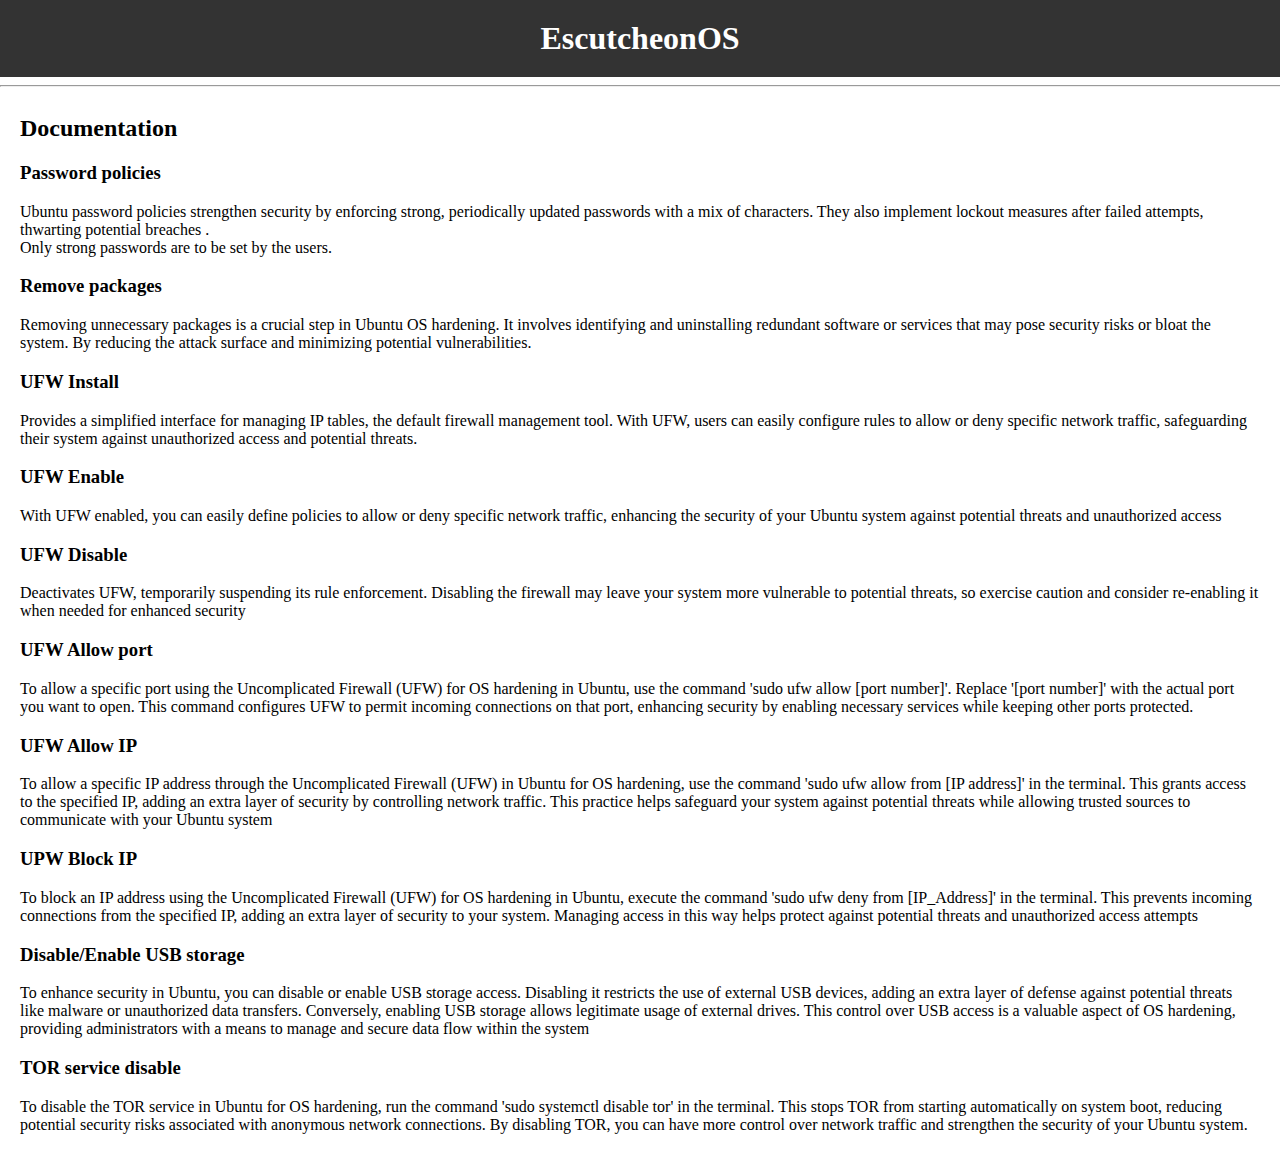
<file: index.html>
<!DOCTYPE html>
<html lang="en">
<head>
    <meta charset="UTF-8">
    <meta http-equiv="X-UA-Compatible" content="IE=edge" />
    <meta name="viewport" content="width=device-width, initial-scale=1.0" />
    <title>Simple Layout</title>
    <link rel="stylesheet" type"text/css" href="cs.css"/>
    
</head>
<body>
    <header>
        <h1> EscutcheonOS </h1>
    </header>
    
    <hr style="width:100%;text-align:left;margin-left:0">
    
    <main>
        <section>
            <h2>Documentation</h2>
            <p> 

</p>
        </section>
        
        <section>
            <h3>Password policies</h3>
	    <p> Ubuntu password policies strengthen security by enforcing strong, periodically updated passwords with a mix of characters. They also implement lockout measures after failed attempts, thwarting potential breaches   .</p>
	    <p> Only strong passwords are to be set by the users.</p>
	    <h3> Remove packages</h3>
	     <p>Removing unnecessary packages is a crucial step in Ubuntu OS hardening. It involves identifying and uninstalling redundant software or services that may pose security risks or bloat the system. By reducing the attack surface and minimizing potential vulnerabilities.</p>
	<h3> UFW Install </h3>
	<p> Provides a simplified interface for managing IP tables, the default firewall management tool. With UFW, users can easily configure rules to allow or deny specific network traffic, safeguarding their system against unauthorized access and potential threats. </p>
	<h3>  UFW Enable</h3>
	<p> With UFW enabled, you can easily define policies to allow or deny specific network traffic, enhancing the security of your Ubuntu system against potential threats and unauthorized access</p>
	<h3> UFW  Disable</h3>
	<p> Deactivates UFW, temporarily suspending its rule enforcement. Disabling the firewall may leave your system more vulnerable to potential threats, so exercise caution and consider re-enabling it when needed for enhanced security</p>
	<h3> UFW Allow port </h3>
	<p> To allow a specific port using the Uncomplicated Firewall (UFW) for OS hardening in Ubuntu, use the command 'sudo ufw allow [port number]'. Replace '[port number]' with the actual port you want to open. This command configures UFW to permit incoming connections on that port, enhancing security by enabling necessary services while keeping other ports protected.</p>
	<h3> UFW Allow IP  </h3>
	<p> To allow a specific IP address through the Uncomplicated Firewall (UFW) in Ubuntu for OS hardening, use the command 'sudo ufw allow from [IP address]' in the terminal. This grants access to the specified IP, adding an extra layer of security by controlling network traffic. This practice helps safeguard your system against potential threats while allowing trusted sources to communicate with your Ubuntu system</p>
	<h3> UPW Block IP </h3>
	<p> To block an IP address using the Uncomplicated Firewall (UFW) for OS hardening in Ubuntu, execute the command 'sudo ufw deny from [IP_Address]' in the terminal. This prevents incoming connections from the specified IP, adding an extra layer of security to your system. Managing access in this way helps protect against potential threats and unauthorized access attempts</p>
	<h3> Disable/Enable USB storage </h3>
	<p> To enhance security in Ubuntu, you can disable or enable USB storage access. Disabling it restricts the use of external USB devices, adding an extra layer of defense against potential threats like malware or unauthorized data transfers. Conversely, enabling USB storage allows legitimate usage of external drives. This control over USB access is a valuable aspect of OS hardening, providing administrators with a means to manage and secure data flow within the system</p>
	<h3> TOR service disable </h3>	
	<p> To disable the TOR service in Ubuntu for OS hardening, run the command 'sudo systemctl disable tor' in the terminal. This stops TOR from starting automatically on system boot, reducing potential security risks associated with anonymous network connections. By disabling TOR, you can have more control over network traffic and strengthen the security of your Ubuntu system.</p>



        </section>
    </main>
    
   
</body>
</html>
</file>
<file: cs.css>
/* Reset some default styles */
body, h1, h2, p, ul, li {
    margin: 0;
    padding: 0;
}

/* Style the header */
header {
    background-color: #333;
    color: #fff;
    text-align: center;
    padding: 20px;
}

/* Style the navigation menu */
nav {
    background-color: #444;
    color: #fff;
    text-align: center;
}

nav ul {
    list-style-type: none;
    padding: 0;
}

nav li {
    display: inline;
    margin: 0 10px;
}

nav a {
    text-decoration: none;
    color: #fff;
}

/* Style the main content */
main {
    padding: 20px;
}

section {
    margin-bottom: 20px;
}

/* Style the footer */
footer {
    background-color: #333;
    color: #fff;
    text-align: center;
    padding: 10px;
}
</file>
